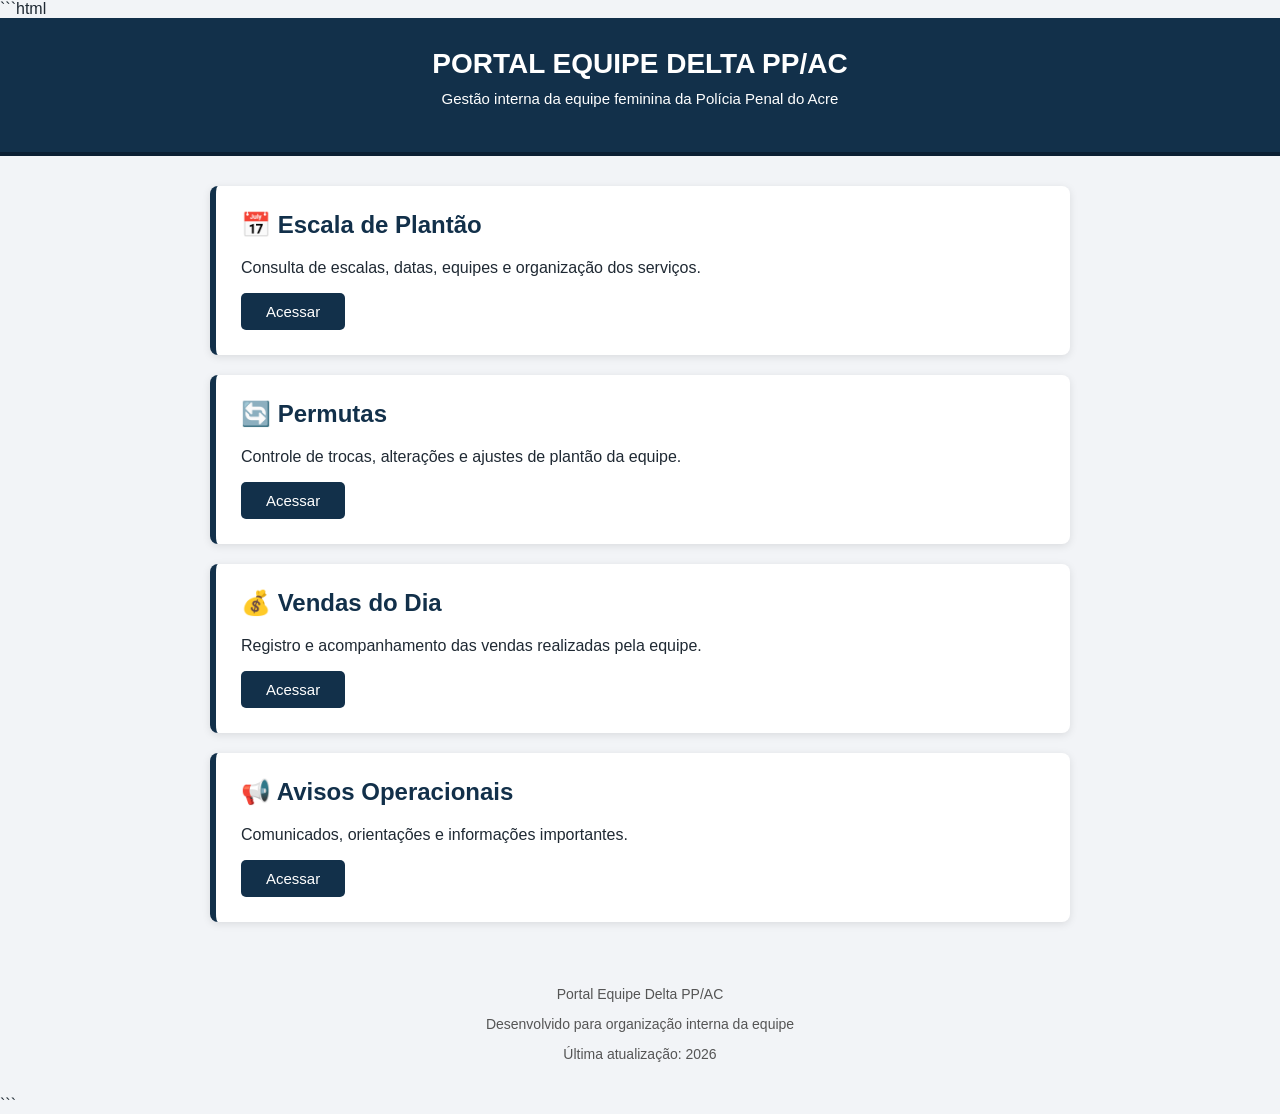
<file: index.html>
```html
<!DOCTYPE html>
<html lang="pt-BR">

<head>
    <meta charset="UTF-8">
    <meta name="viewport" content="width=device-width, initial-scale=1.0">

    <title>Portal Equipe Delta PP/AC</title>

    <link rel="stylesheet" href="style.css">
</head>

<body>

    <header>
        <h1>Portal Equipe Delta PP/AC</h1>
        <p>Gestão interna da equipe feminina da Polícia Penal do Acre</p>
    </header>


    <main>

        <section class="card">
            <h2>📅 Escala de Plantão</h2>
            <p>Consulta de escalas, datas, equipes e organização dos serviços.</p>

            <a href="escala.html">
                <button>Acessar</button>
            </a>
        </section>


        <section class="card">
            <h2>🔄 Permutas</h2>
            <p>Controle de trocas, alterações e ajustes de plantão da equipe.</p>

            <button>Acessar</button>
        </section>


        <section class="card">
            <h2>💰 Vendas do Dia</h2>
            <p>Registro e acompanhamento das vendas realizadas pela equipe.</p>

            <button>Acessar</button>
        </section>


        <section class="card">
            <h2>📢 Avisos Operacionais</h2>
            <p>Comunicados, orientações e informações importantes.</p>

            <button>Acessar</button>
        </section>


    </main>


    <footer>
        <p>Portal Equipe Delta PP/AC</p>
        <p>Desenvolvido para organização interna da equipe</p>
        <p>Última atualização: 2026</p>
    </footer>


</body>

</html>
```
</file>
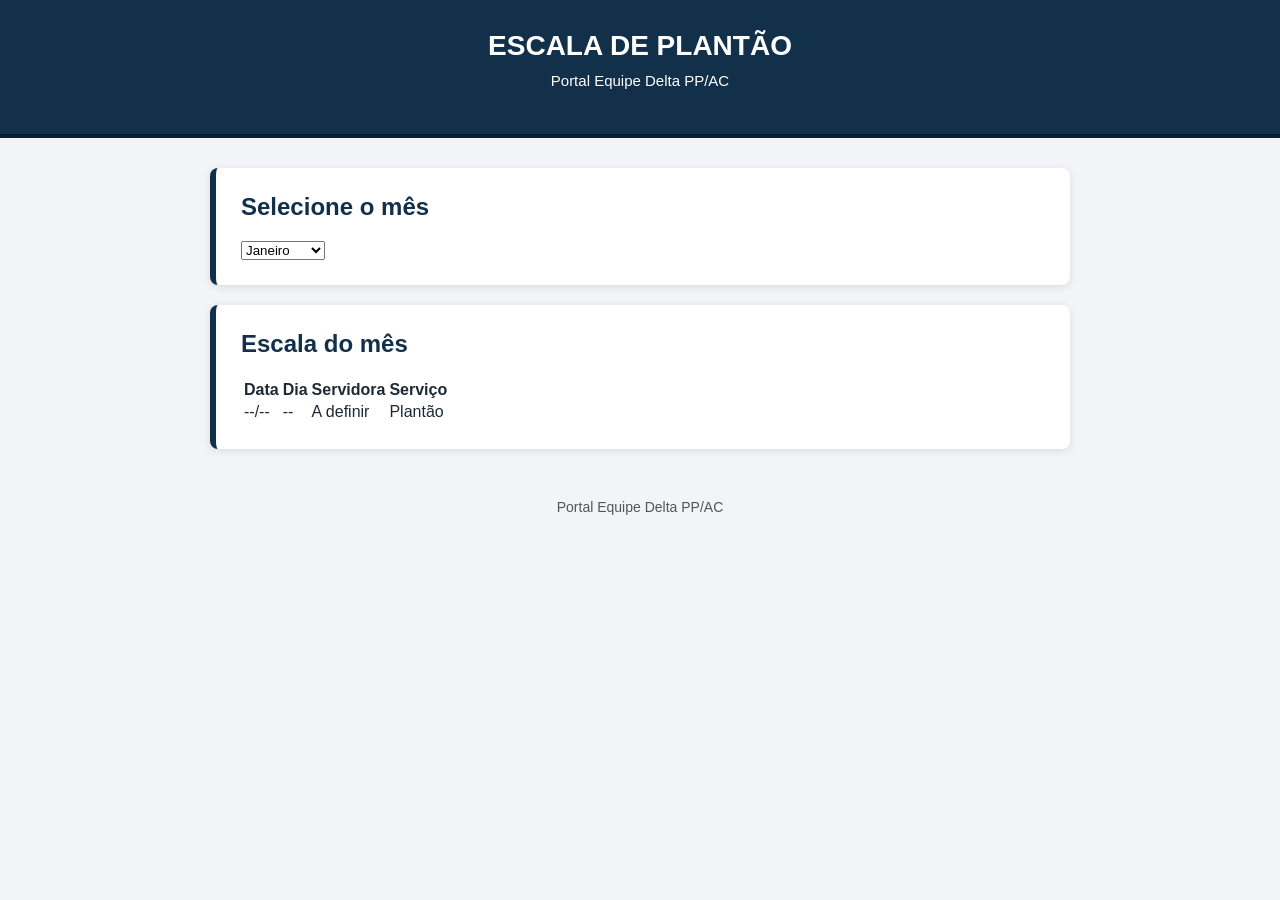
<file: escala.html>
<!DOCTYPE html>
<html lang="pt-BR">

<head>
    <meta charset="UTF-8">
    <meta name="viewport" content="width=device-width, initial-scale=1.0">
    <title>Escala - Portal Equipe Delta PP/AC</title>
    <link rel="stylesheet" href="style.css">
</head>

<body>

<header>
    <h1>Escala de Plantão</h1>
    <p>Portal Equipe Delta PP/AC</p>
</header>

<main>

<section class="card">

<h2>Selecione o mês</h2>

<select>
    <option>Janeiro</option>
    <option>Fevereiro</option>
    <option>Março</option>
    <option>Abril</option>
    <option>Maio</option>
    <option>Junho</option>
    <option>Julho</option>
    <option>Agosto</option>
    <option>Setembro</option>
    <option>Outubro</option>
    <option>Novembro</option>
    <option>Dezembro</option>
</select>

</section>


<section class="card">

<h2>Escala do mês</h2>

<table>

<tr>
<th>Data</th>
<th>Dia</th>
<th>Servidora</th>
<th>Serviço</th>
</tr>

<tr>
<td>--/--</td>
<td>--</td>
<td>A definir</td>
<td>Plantão</td>
</tr>

</table>

</section>

</main>

<footer>
Portal Equipe Delta PP/AC
</footer>

</body>

</html>
</file>
<file: style.css>
* {
    box-sizing: border-box;
    font-family: Arial, Helvetica, sans-serif;
}

body {
    margin: 0;
    background-color: #f2f4f7;
    color: #1f2933;
}

header {
    background-color: #12304a;
    color: white;
    text-align: center;
    padding: 30px 15px;
    border-bottom: 4px solid #0b1f33;
}

header h1 {
    margin: 0;
    font-size: 28px;
    text-transform: uppercase;
}

header p {
    margin-top: 10px;
    font-size: 15px;
}

main {
    max-width: 900px;
    margin: 30px auto;
    padding: 0 20px;
}

.card {
    background: white;
    margin-bottom: 20px;
    padding: 25px;
    border-radius: 8px;
    border-left: 6px solid #12304a;
    box-shadow: 0 2px 8px rgba(0,0,0,0.1);
}

.card h2 {
    margin-top: 0;
    color: #12304a;
}

button {
    background-color: #12304a;
    color: white;
    border: none;
    padding: 10px 25px;
    border-radius: 5px;
    cursor: pointer;
    font-size: 15px;
}

button:hover {
    background-color: #1d527c;
}

footer {
    text-align: center;
    padding: 20px;
    color: #555;
    font-size: 14px;
}
</file>
